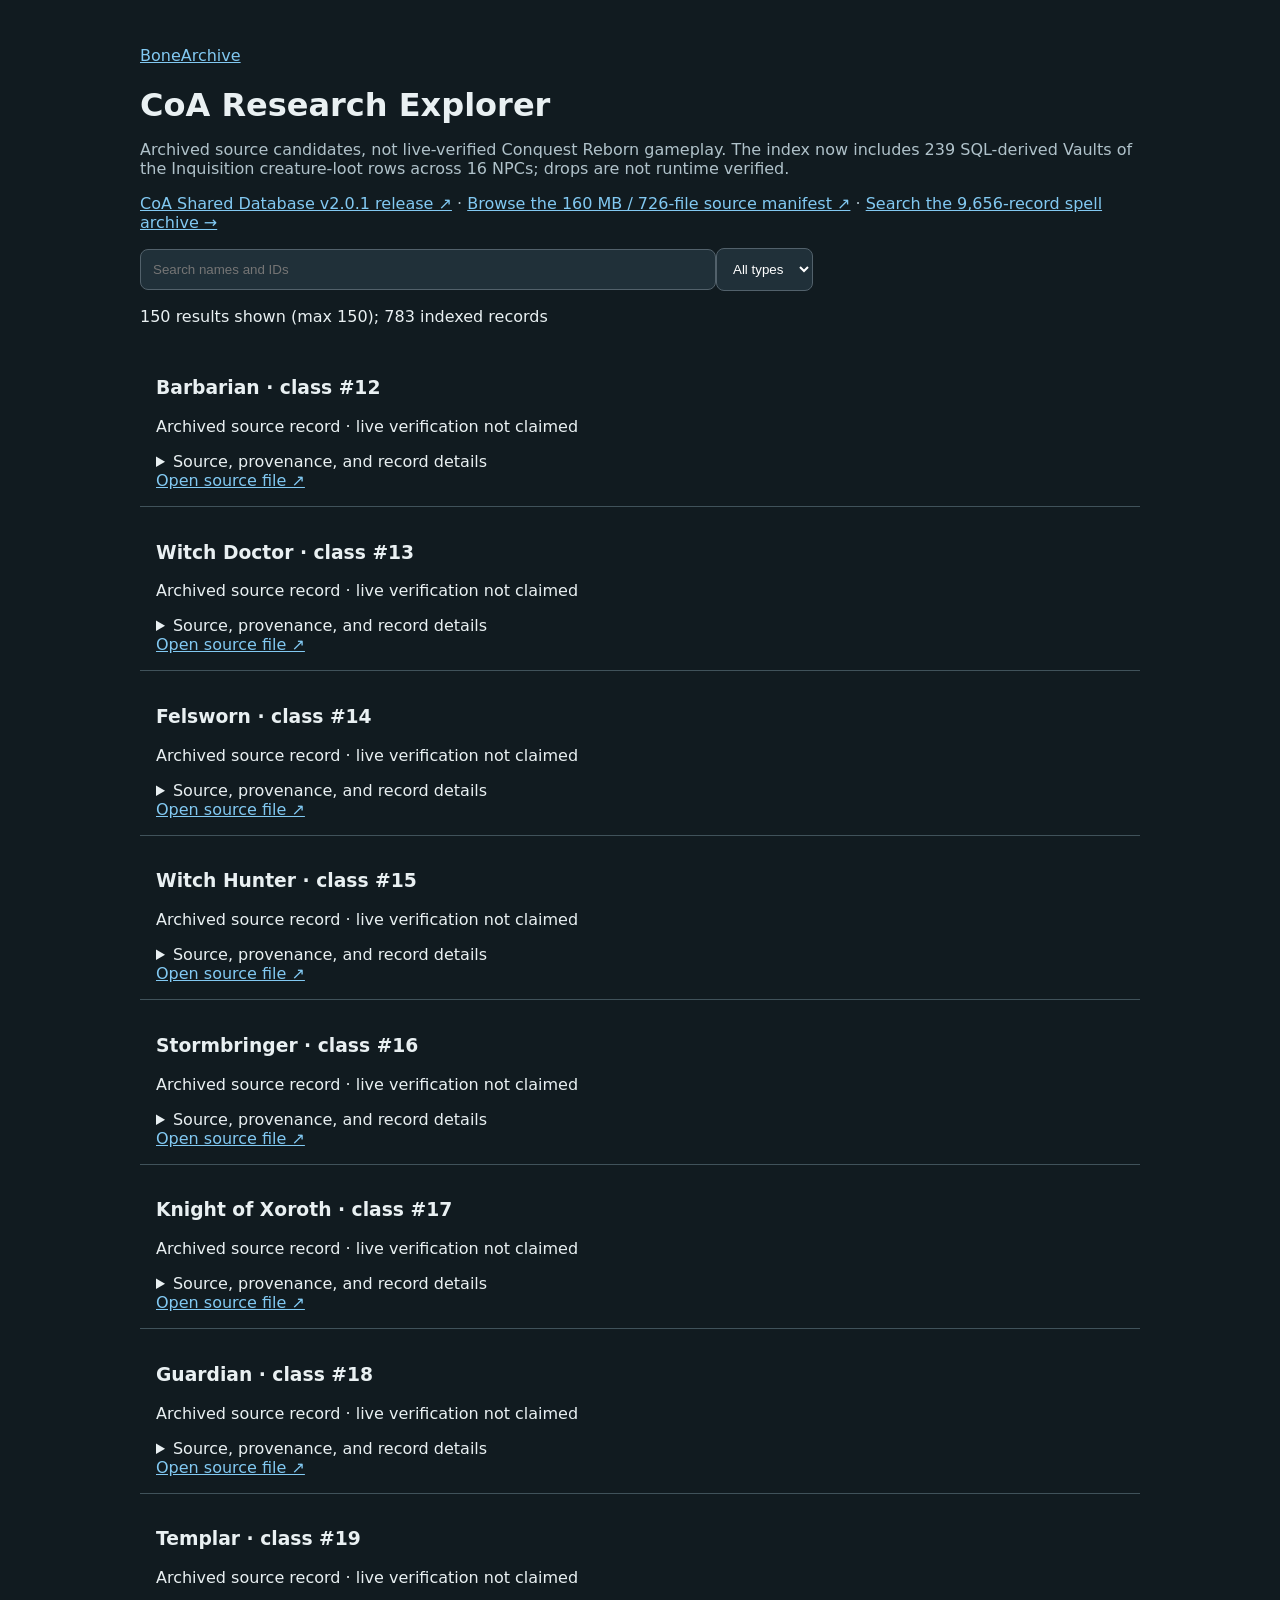
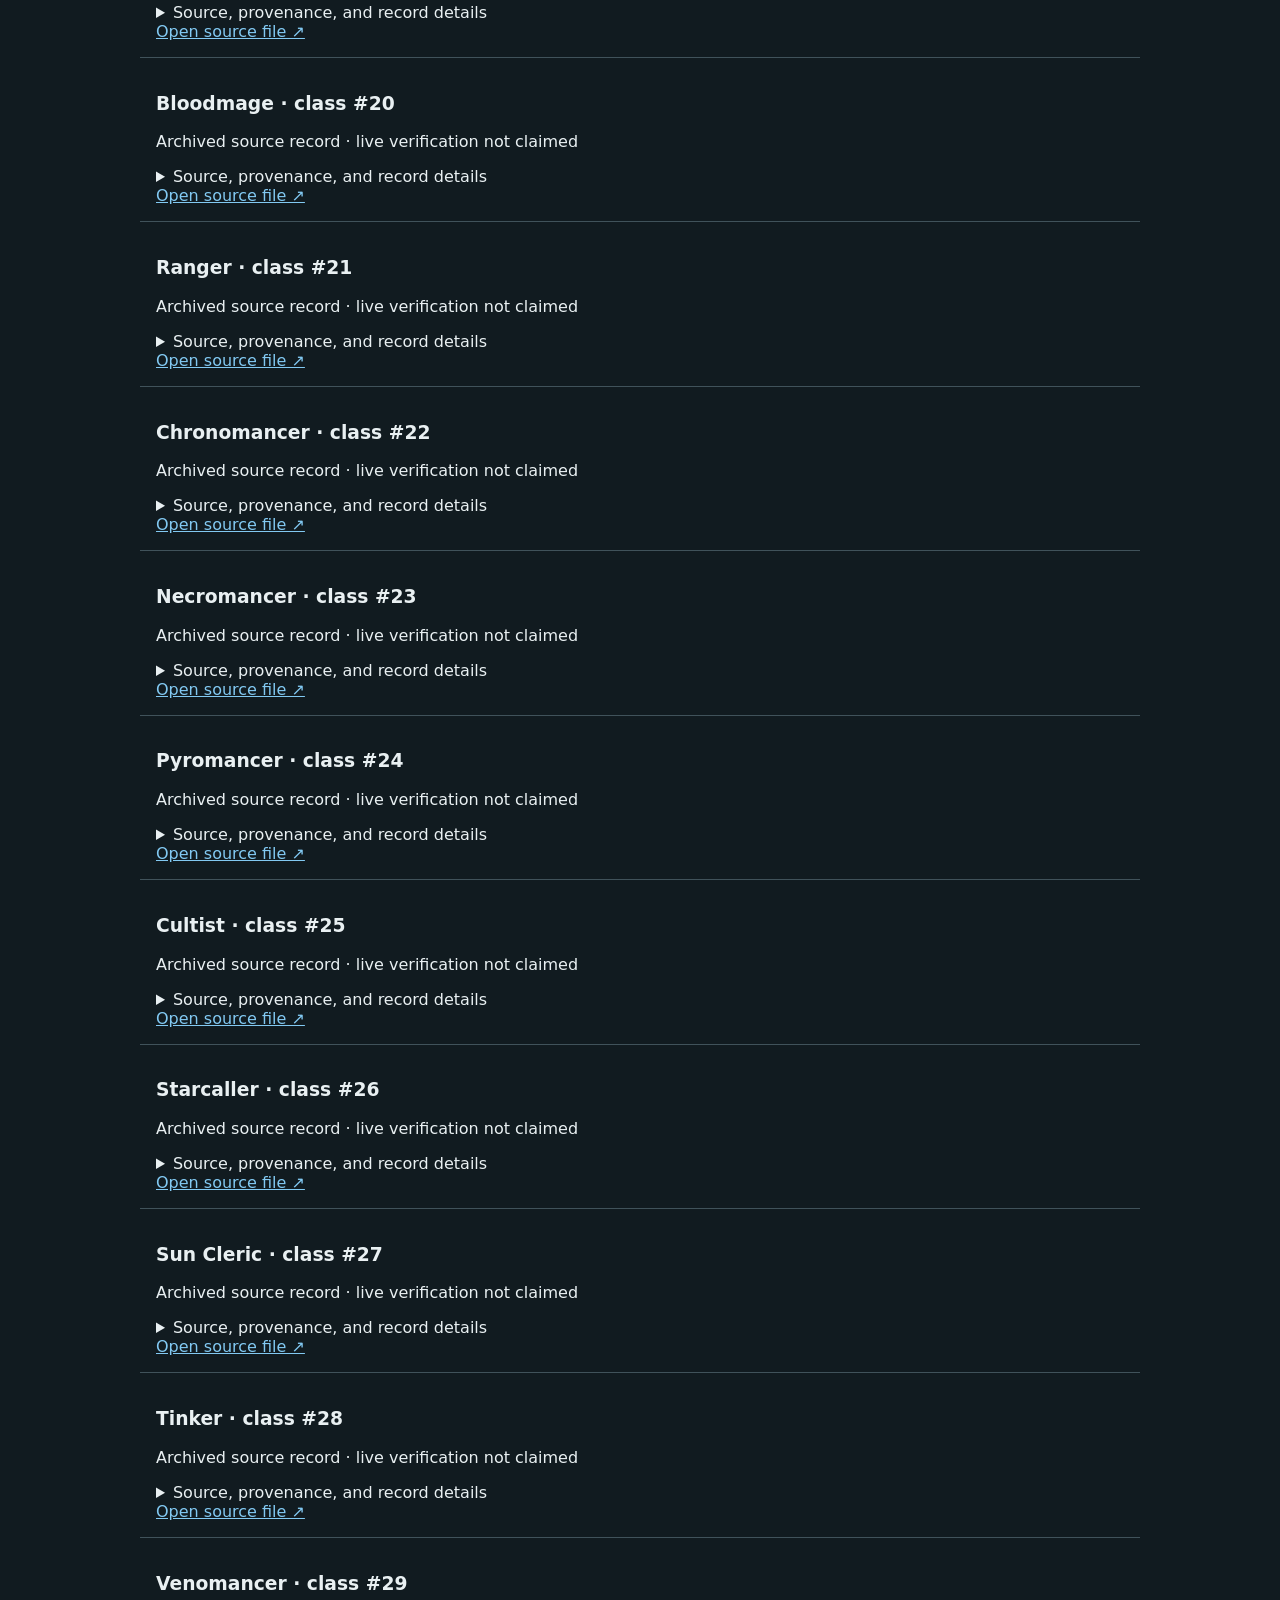
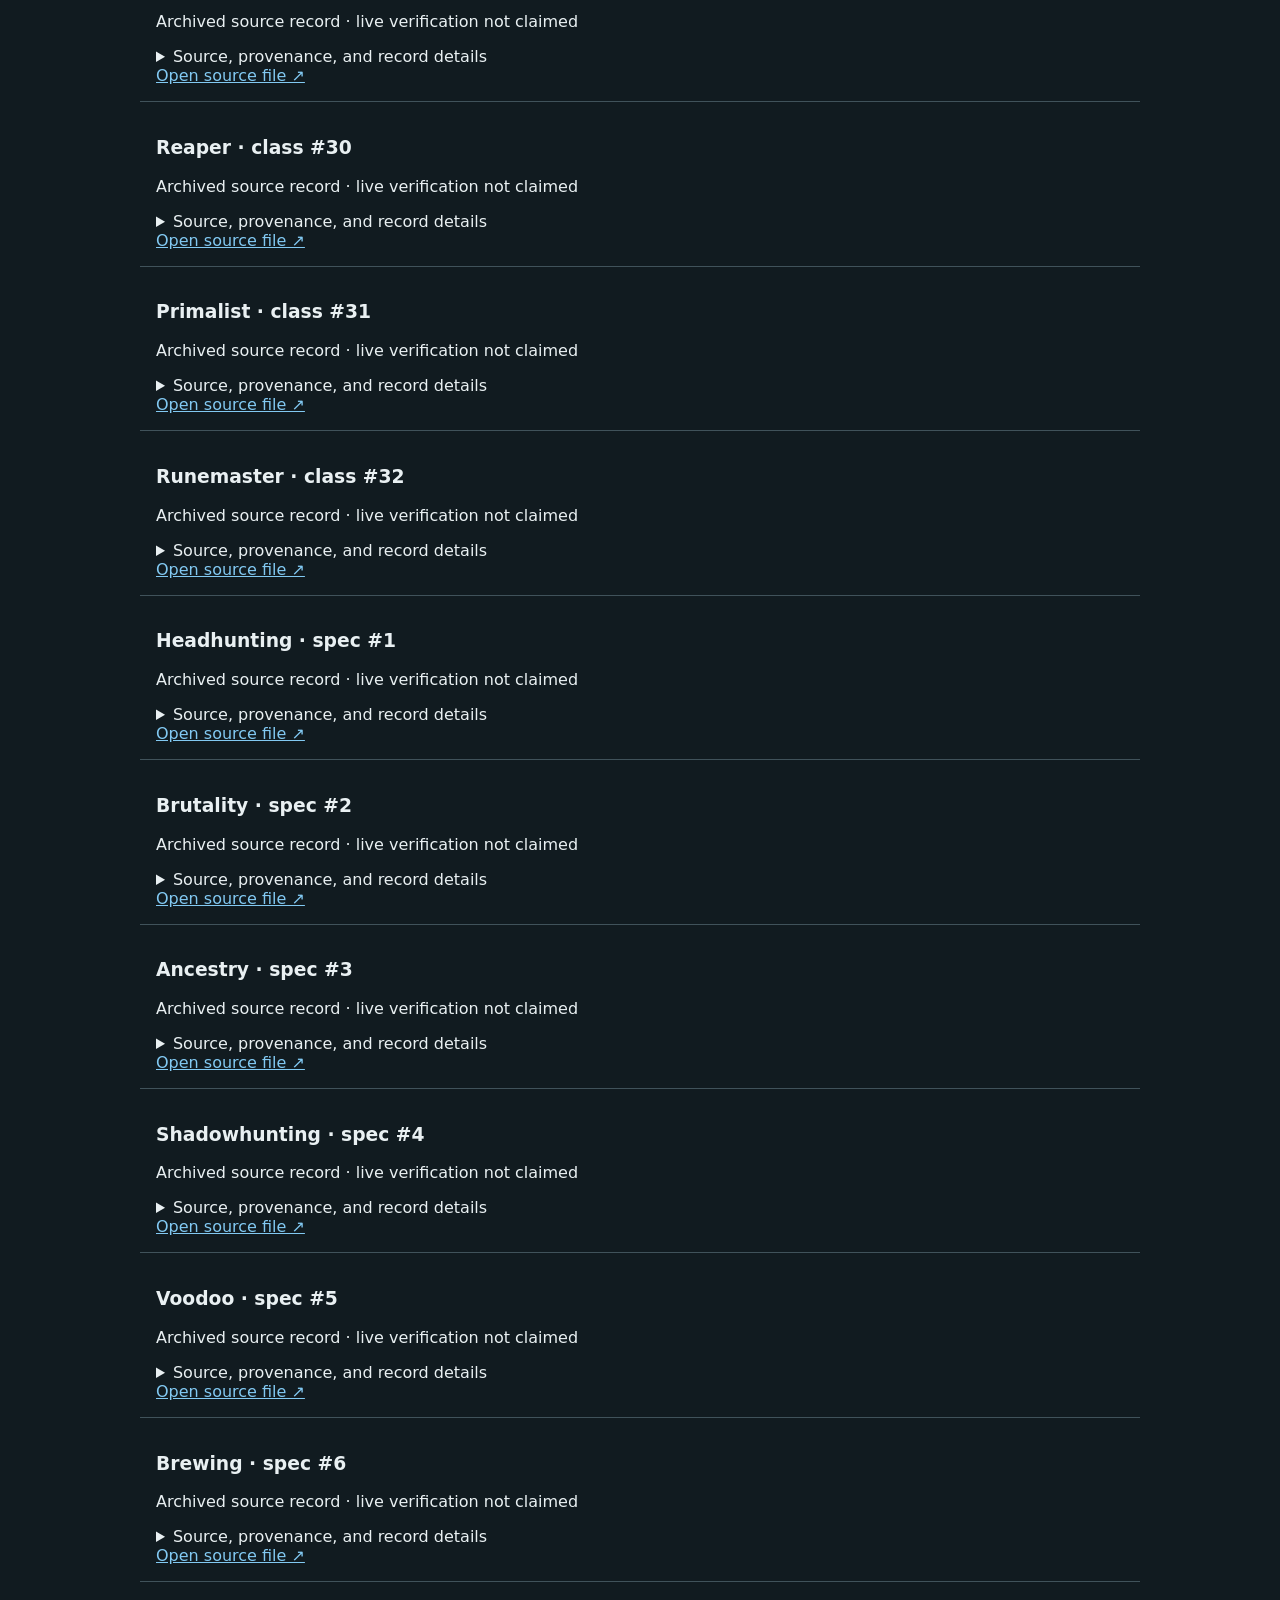
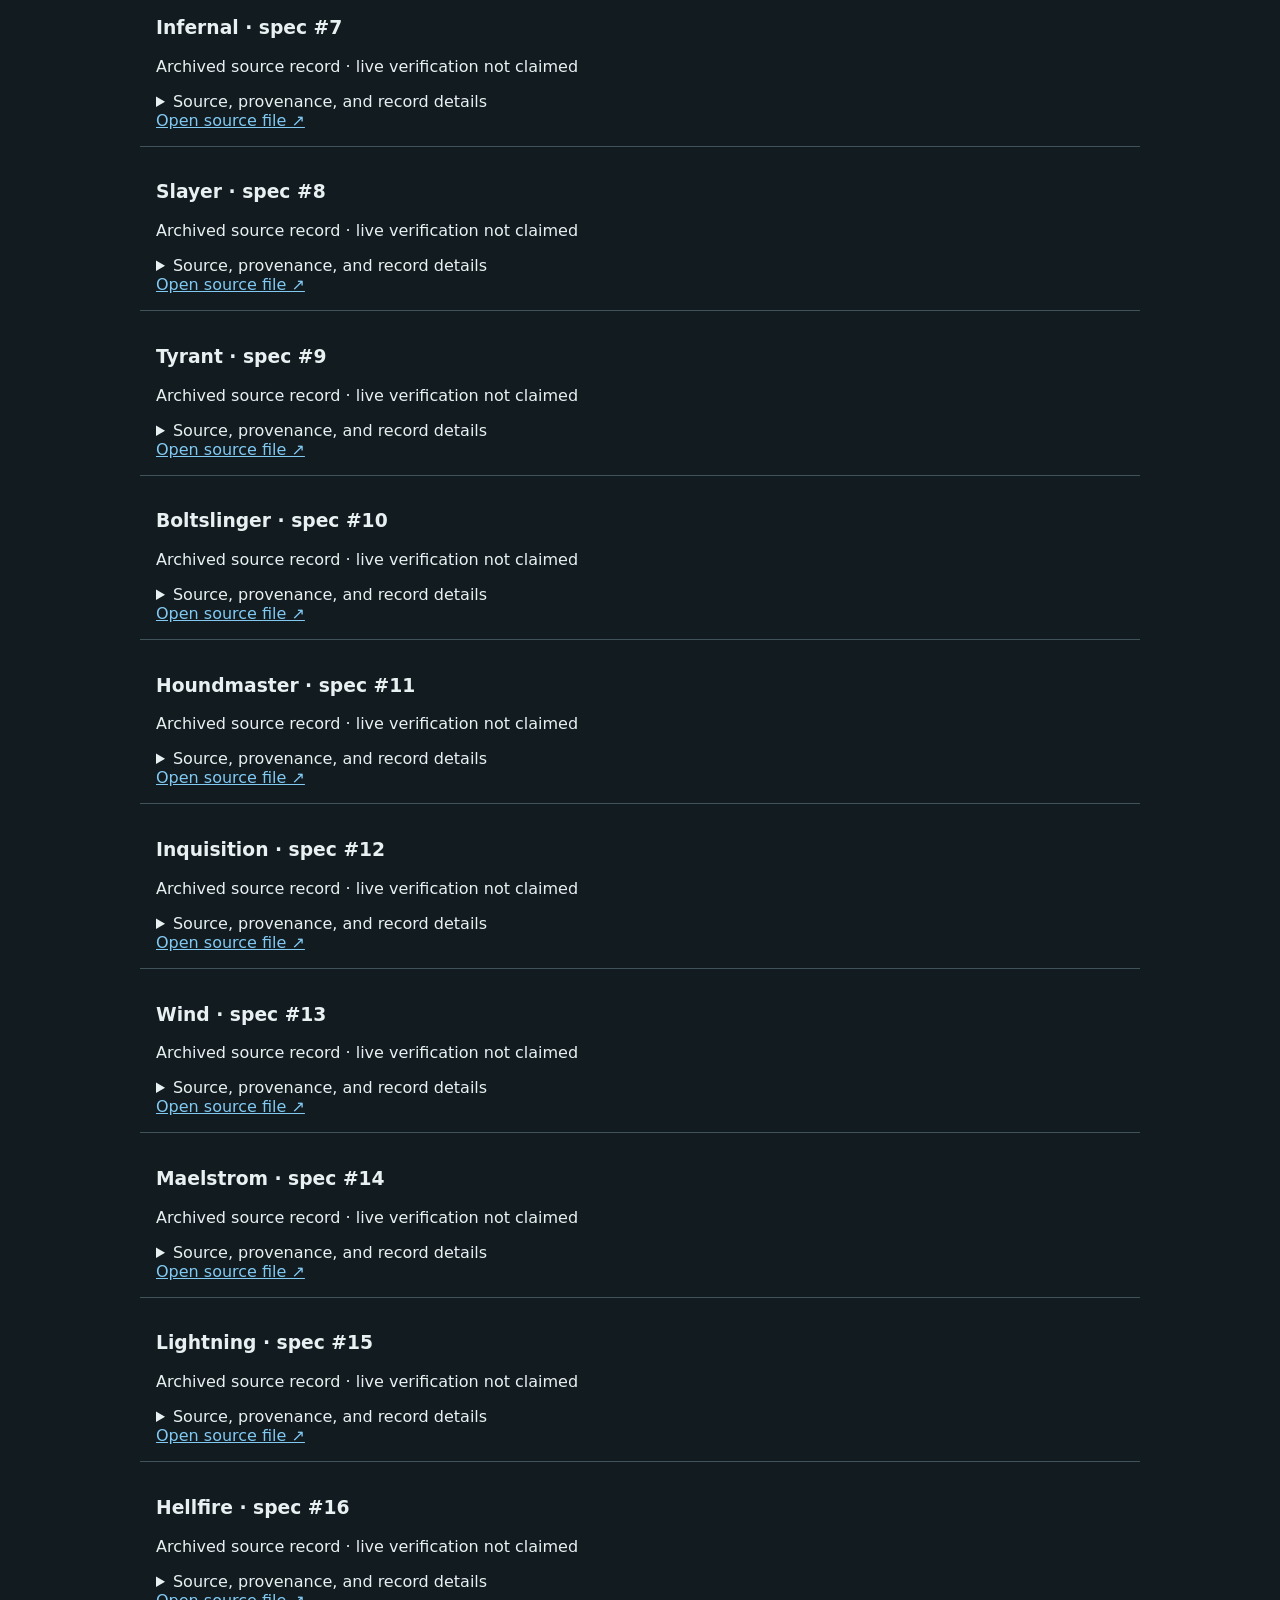
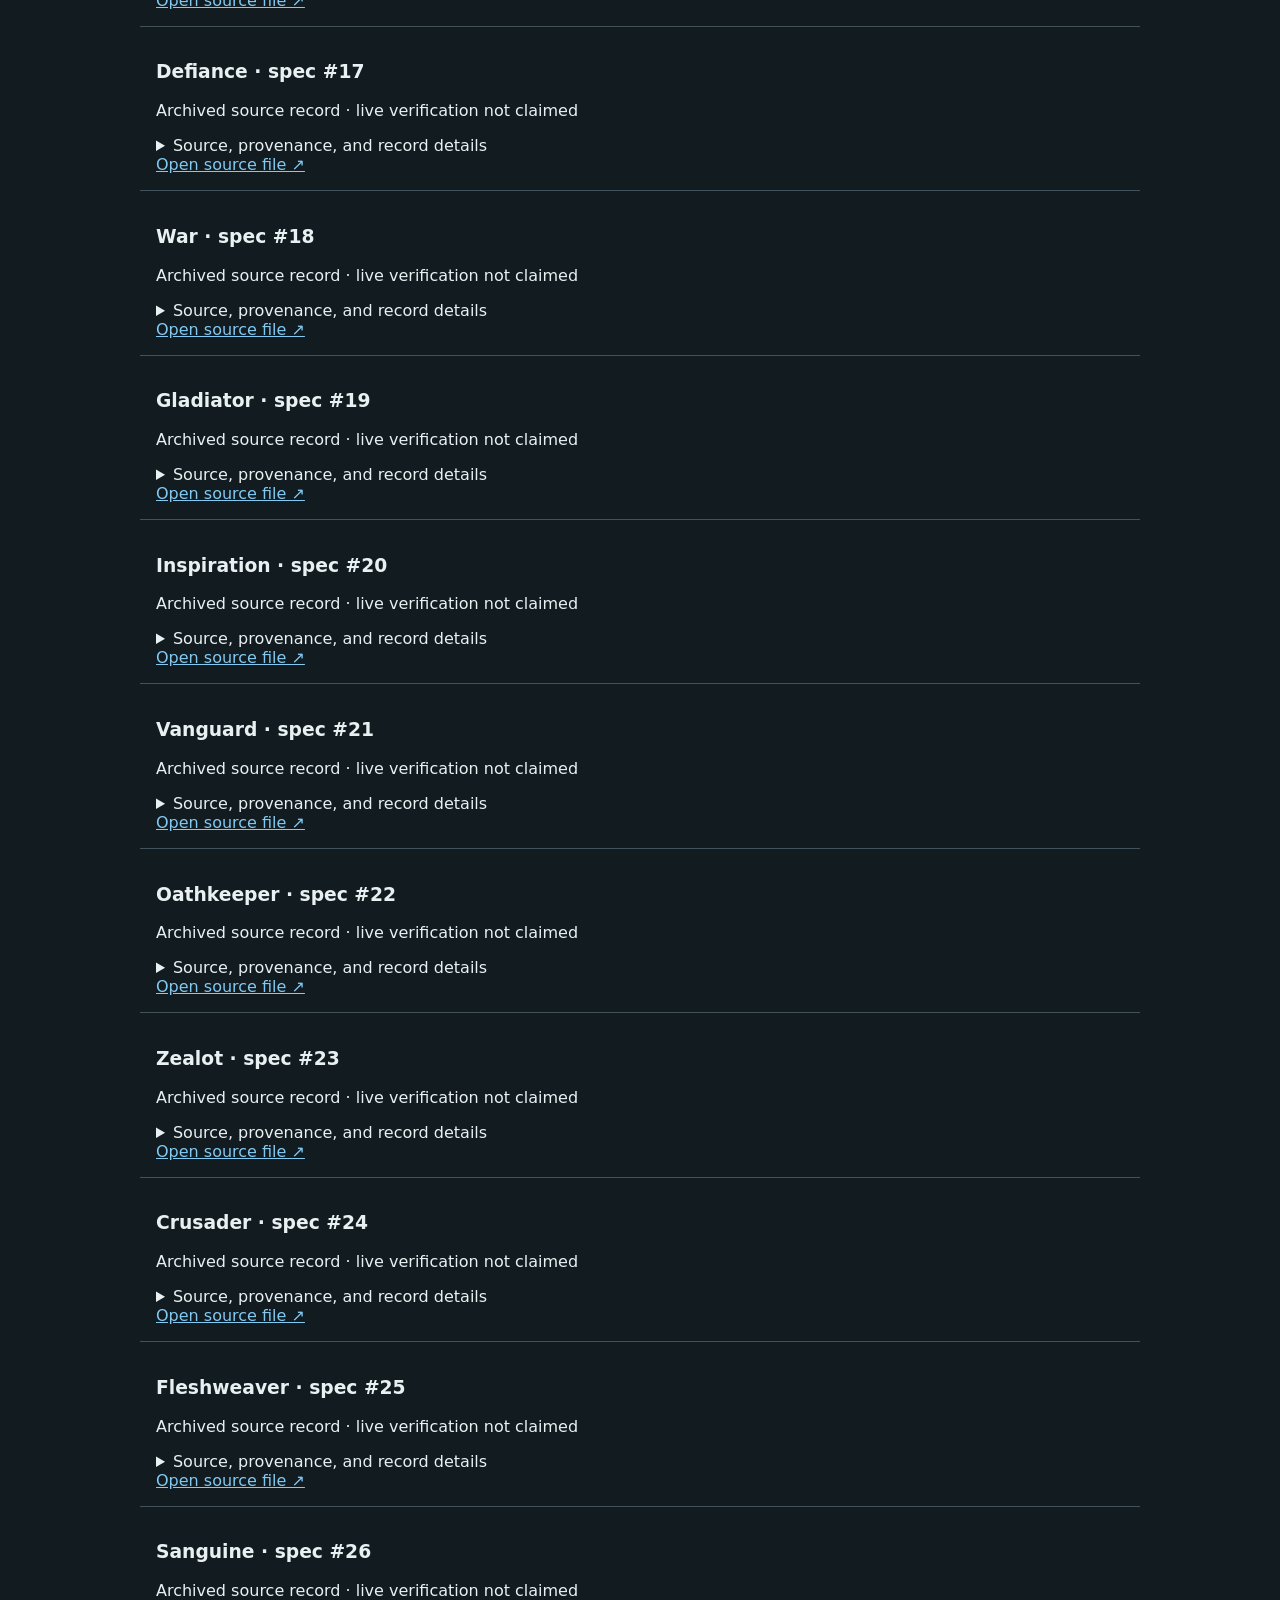
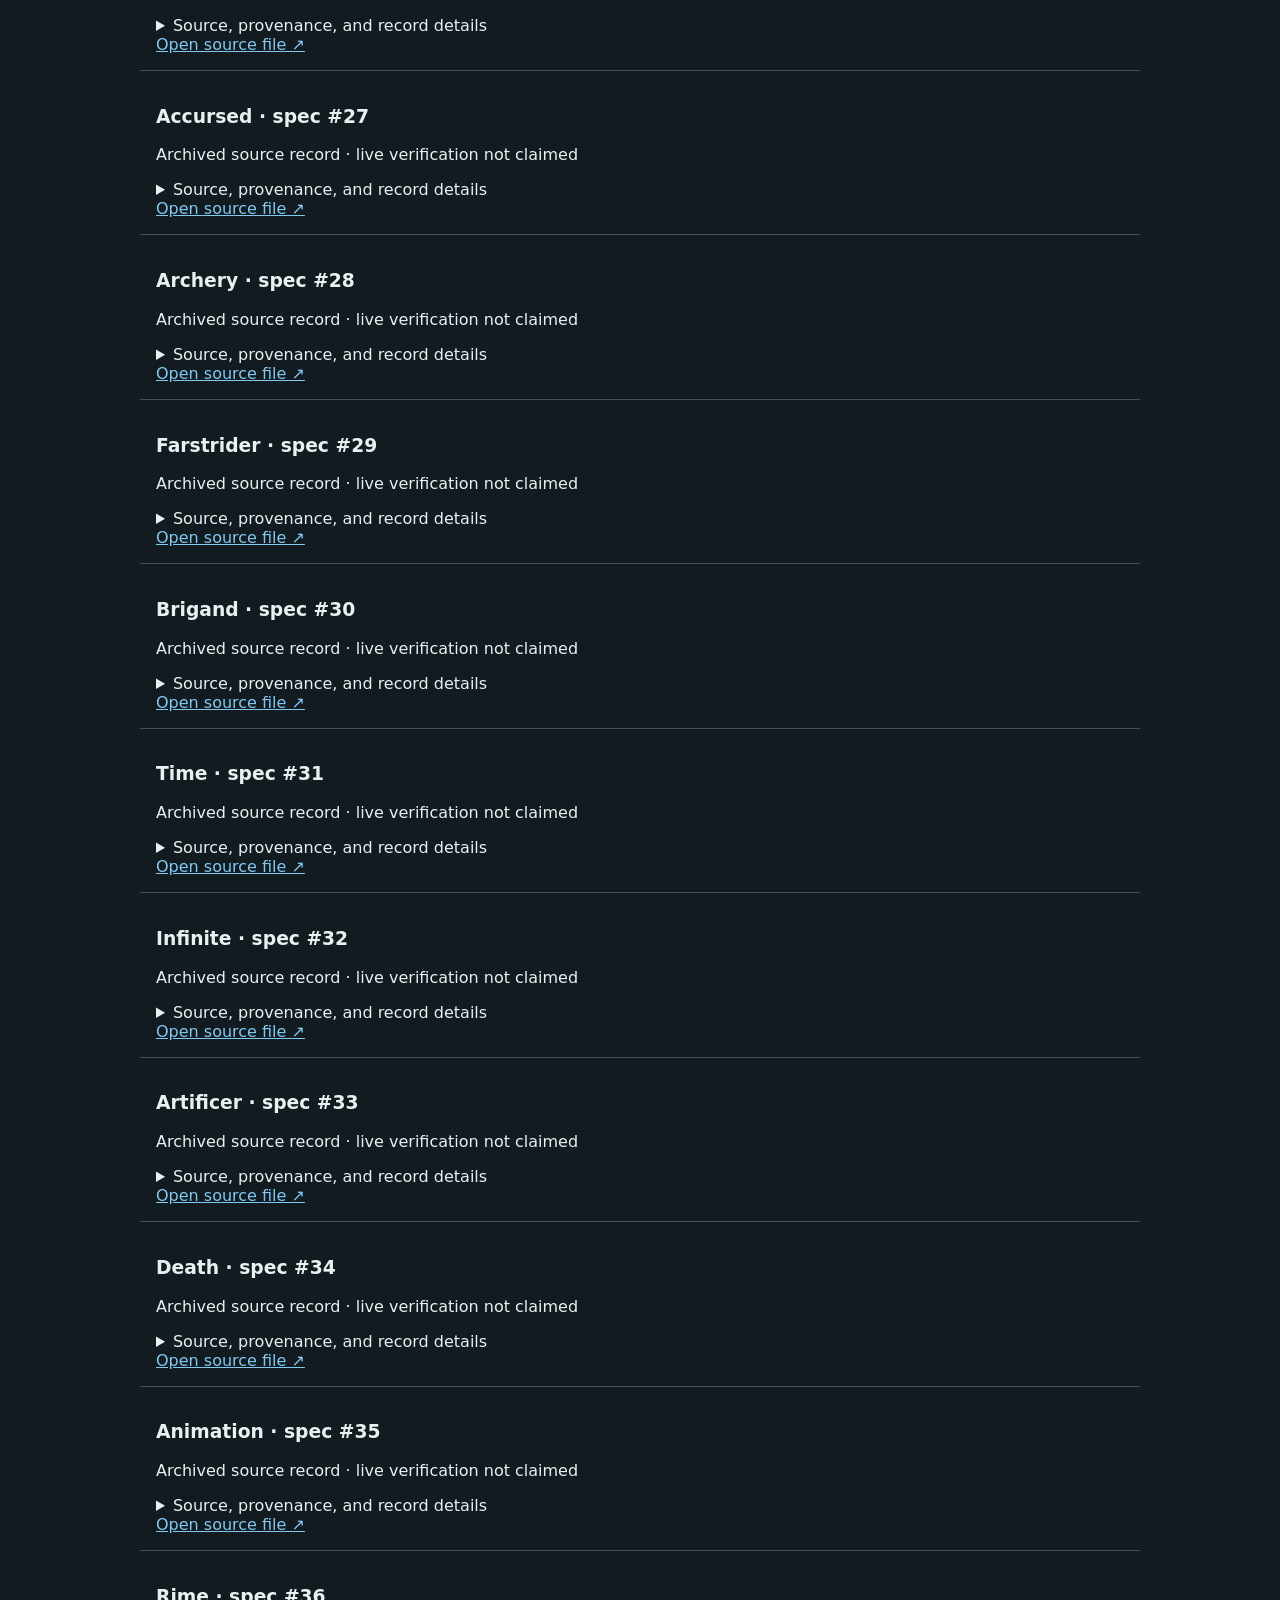
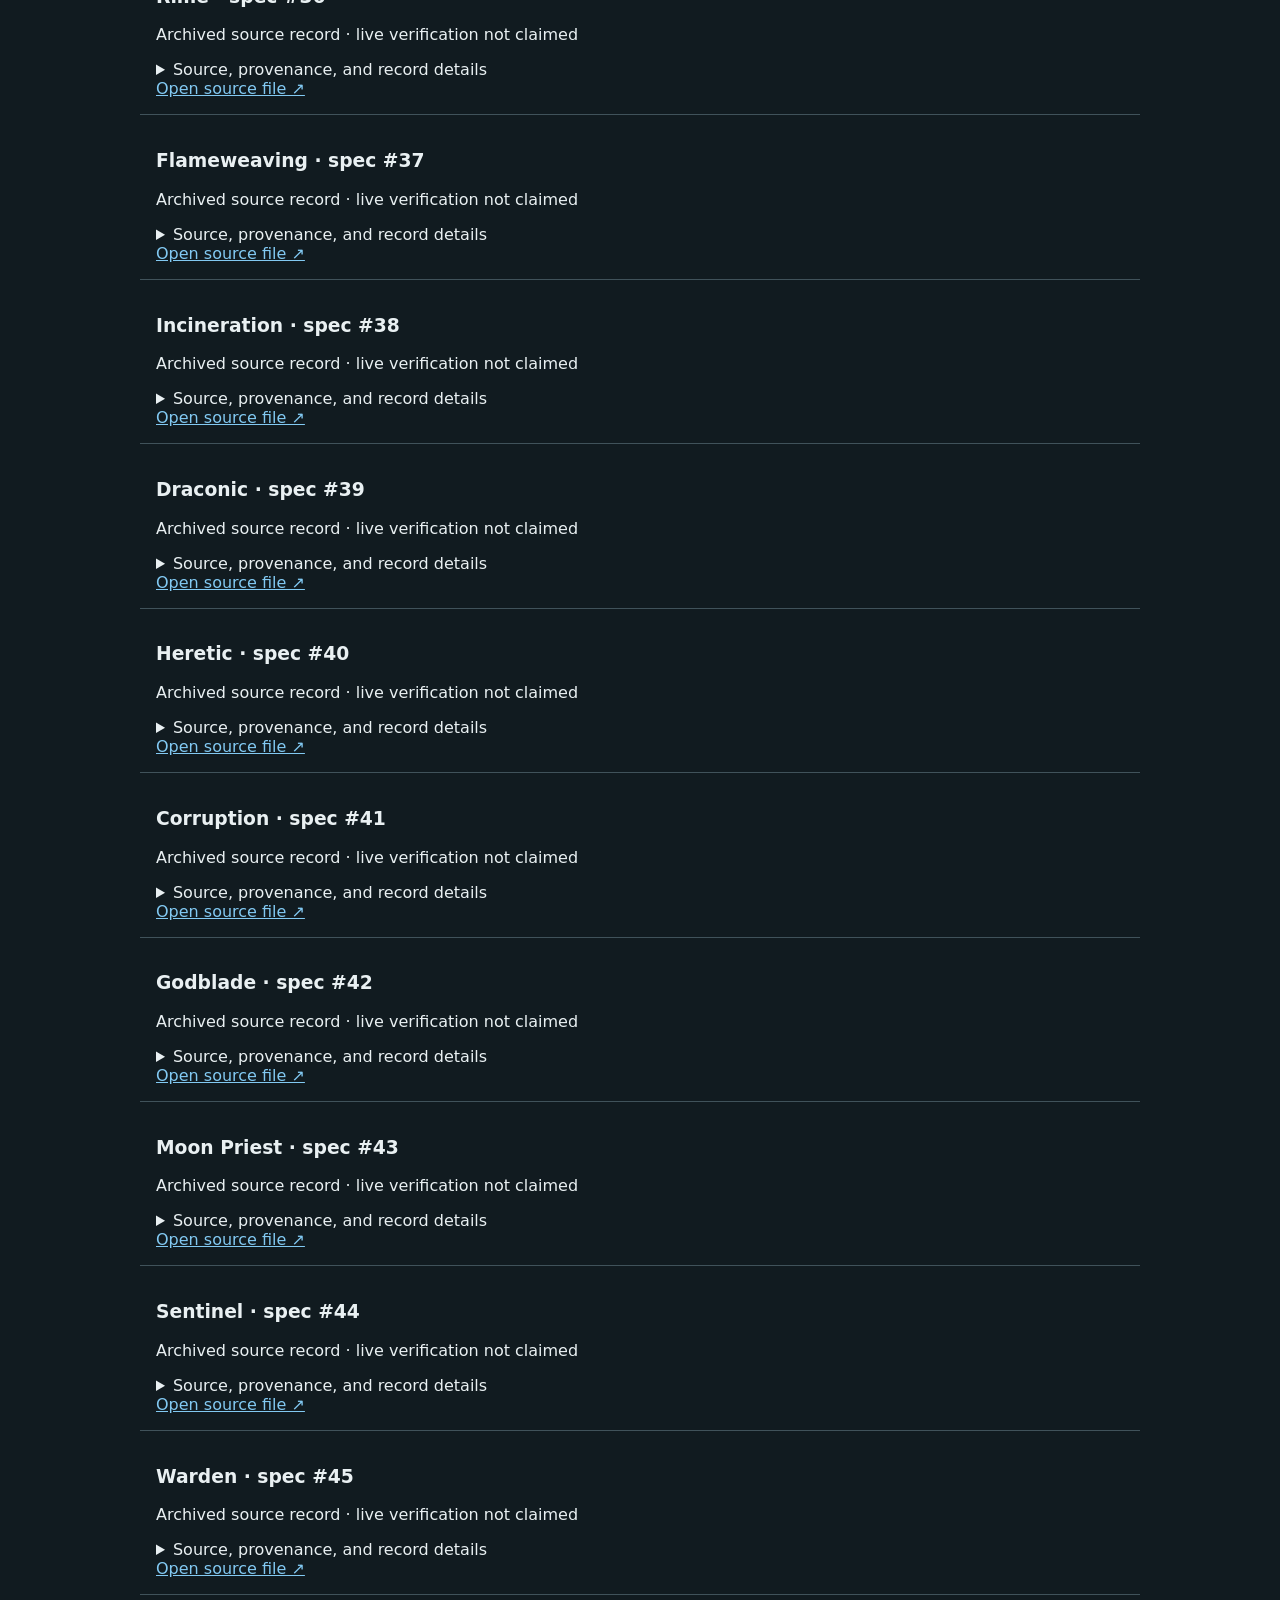
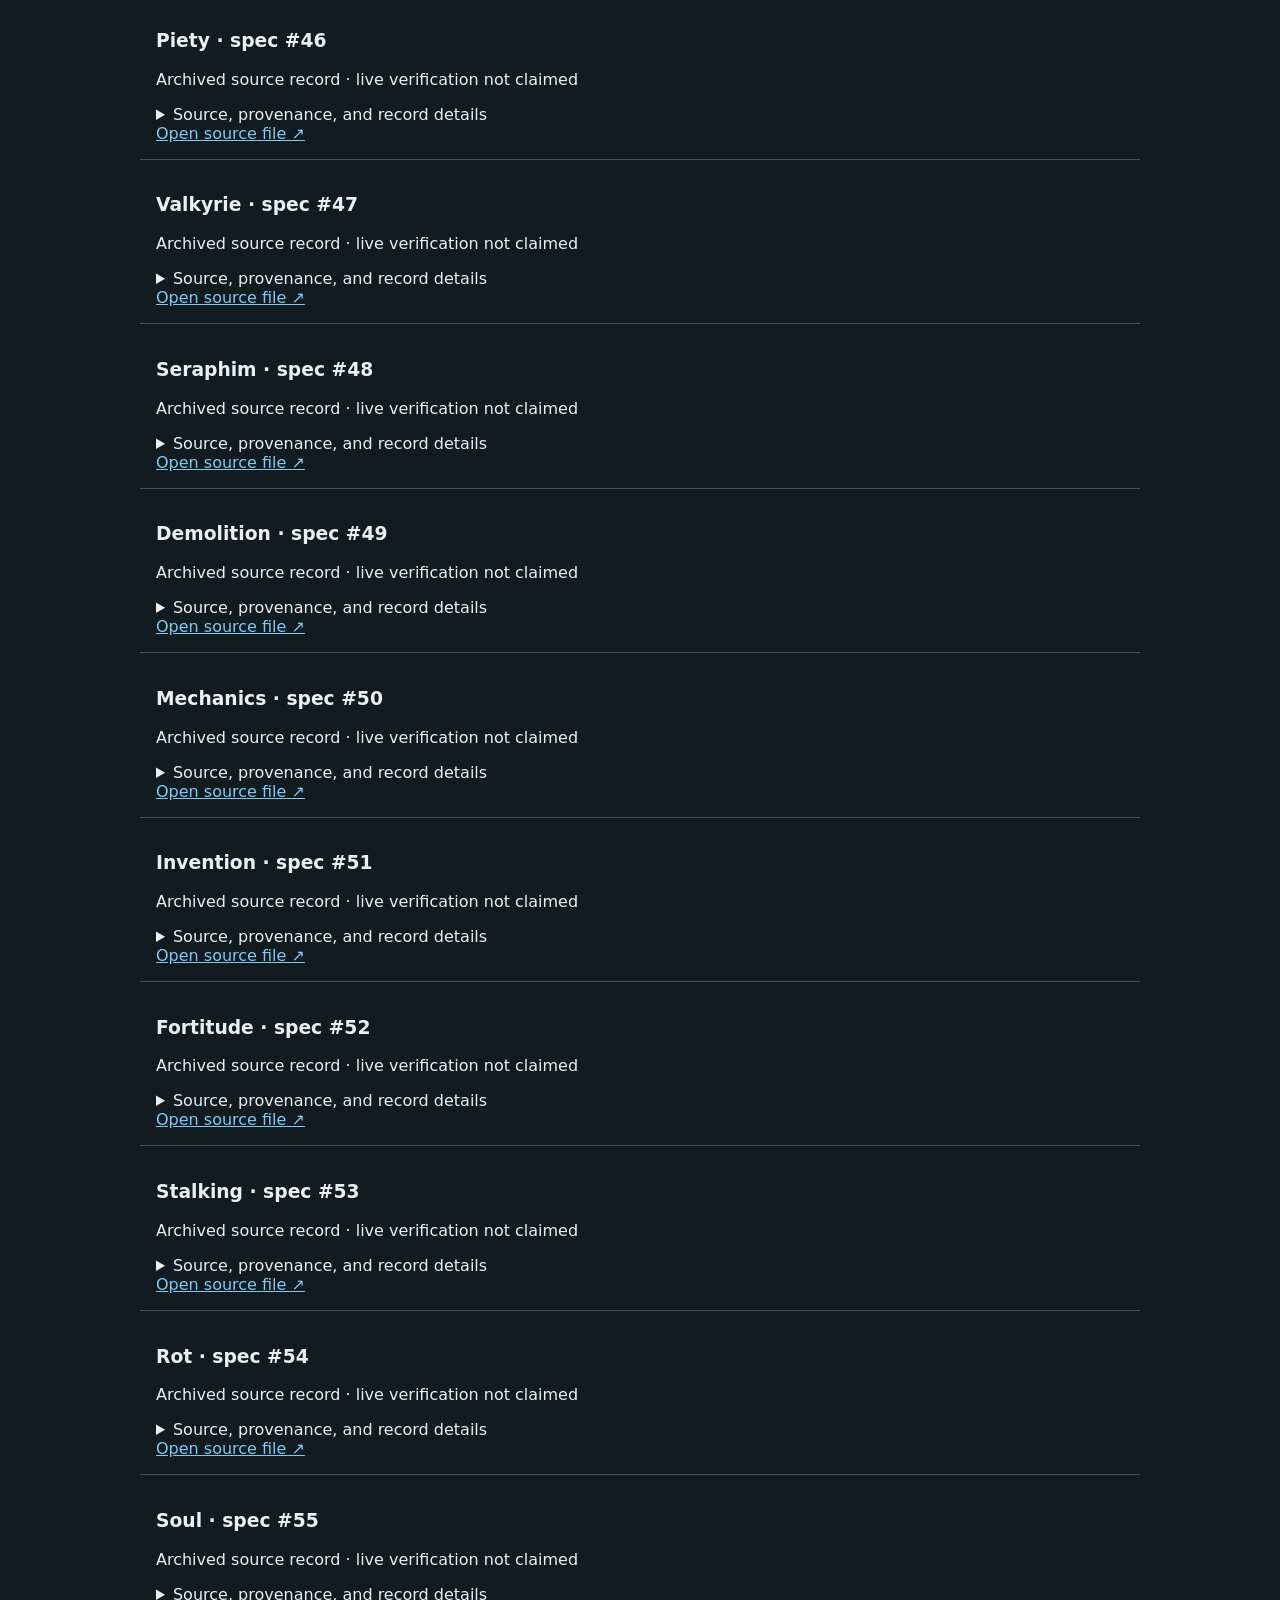
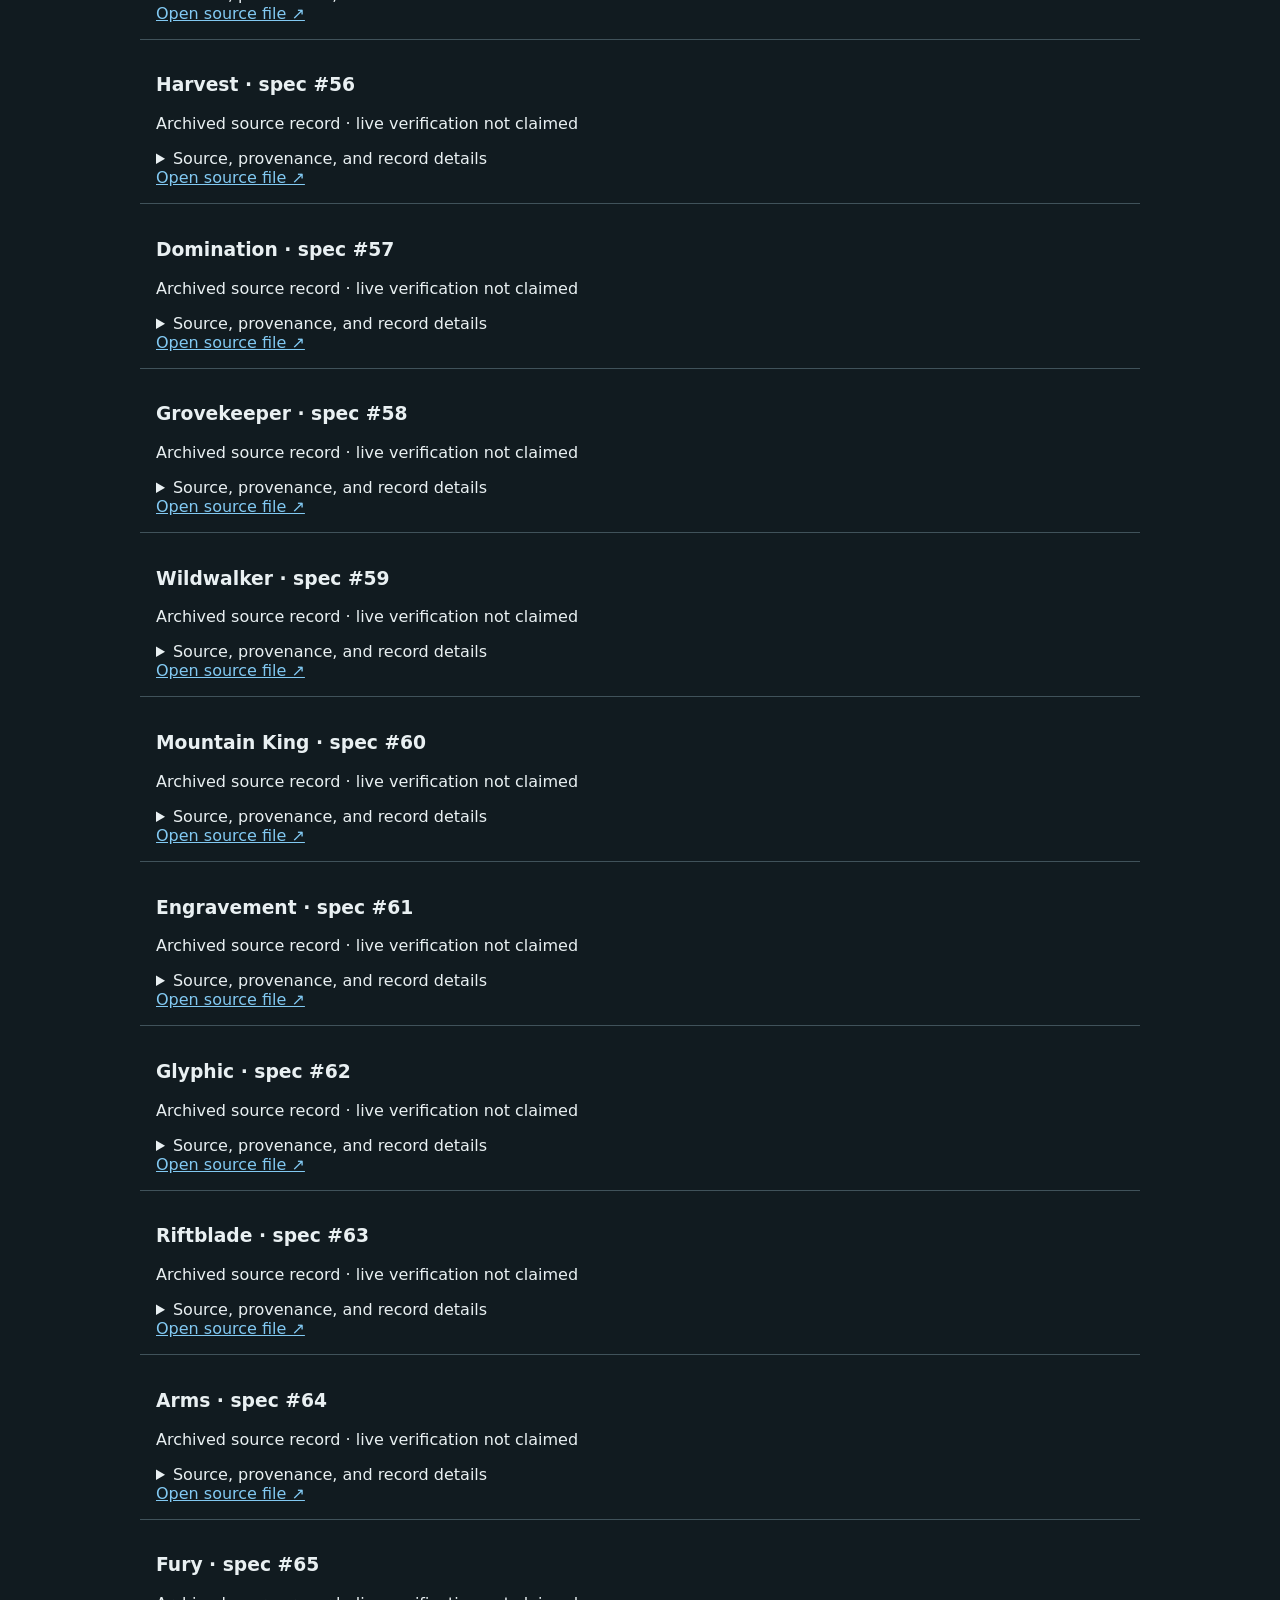
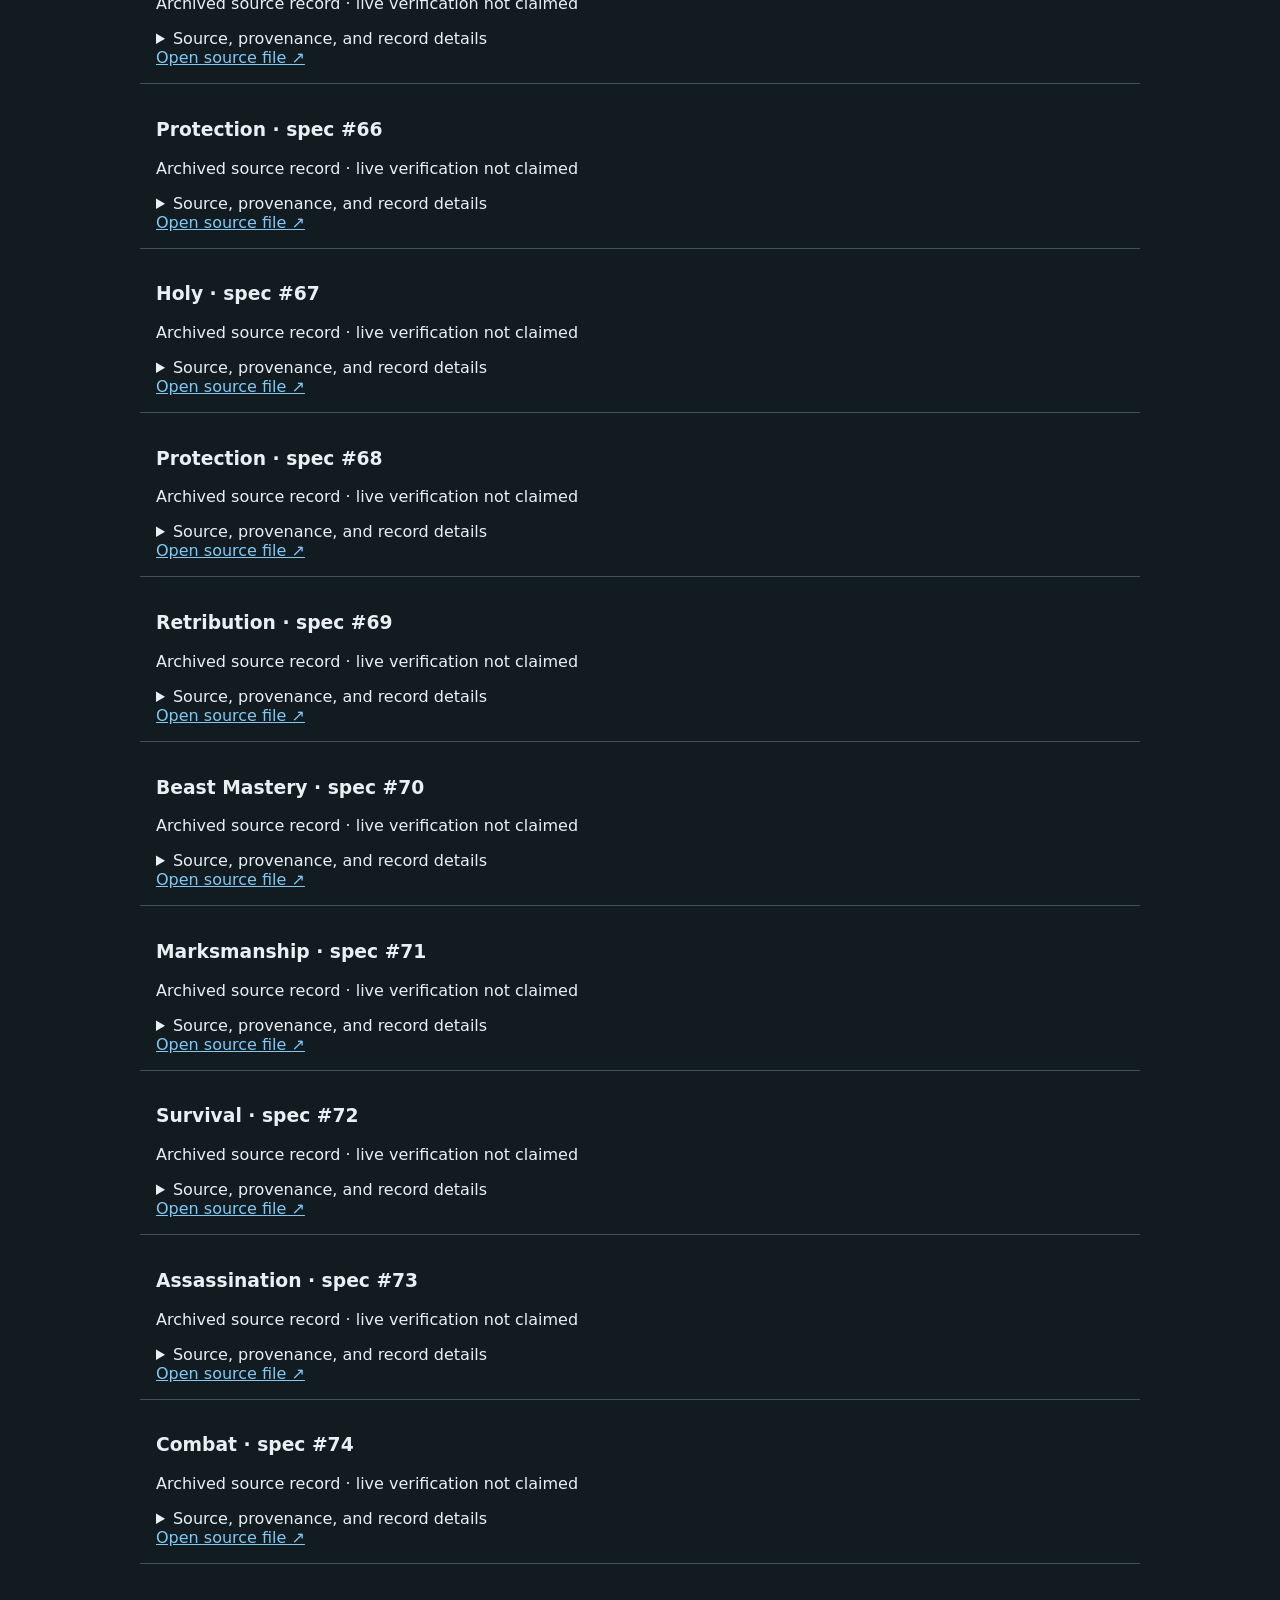
<file: site/research-explorer.html>
<!doctype html><html lang="en"><head><meta charset="utf-8"><meta name="viewport" content="width=device-width,initial-scale=1"><title>CoA Research Explorer v2</title><style>body{font:16px system-ui;background:#111b20;color:#e9f0f2;margin:0 auto;padding:30px;max-width:1000px}a{color:#82c9f2}input,select{background:#203039;color:white;padding:12px;border:1px solid #52616b;border-radius:8px}input{width:55%}button{cursor:pointer}article{padding:16px;border-bottom:1px solid #40525a}small{color:#b0c2ca}details{margin-top:8px}h1{margin-bottom:4px}.meta{color:#b0c2ca}</style></head><body><p><a href="./index.html">BoneArchive</a></p><h1>CoA Research Explorer</h1><p class="meta">Archived source candidates, not live-verified Conquest Reborn gameplay. The index now includes 239 SQL-derived Vaults of the Inquisition creature-loot rows across 16 NPCs; drops are not runtime verified.</p><p class="meta"><a href="https://github.com/uncle-bone/CoA-Research/releases/tag/shared-database-v2.0.1">CoA Shared Database v2.0.1 release ↗</a> · <a href="https://github.com/uncle-bone/CoA-Research/blob/main/datasets/bulk/manifest.json">Browse the 160 MB / 726-file source manifest ↗</a> · <a href="./spell-database.html">Search the 9,656-record spell archive →</a></p><input id="q" placeholder="Search names and IDs" aria-label="Search"><select id="kind"><option value="">All types</option><option>class</option><option>spec</option><option>quest</option><option>npc</option><option>object</option><option>loot</option></select><p id="count">Loading source index...</p><section id="results"></section><script src="./research-explorer.js"></script></body></html>
</file>
